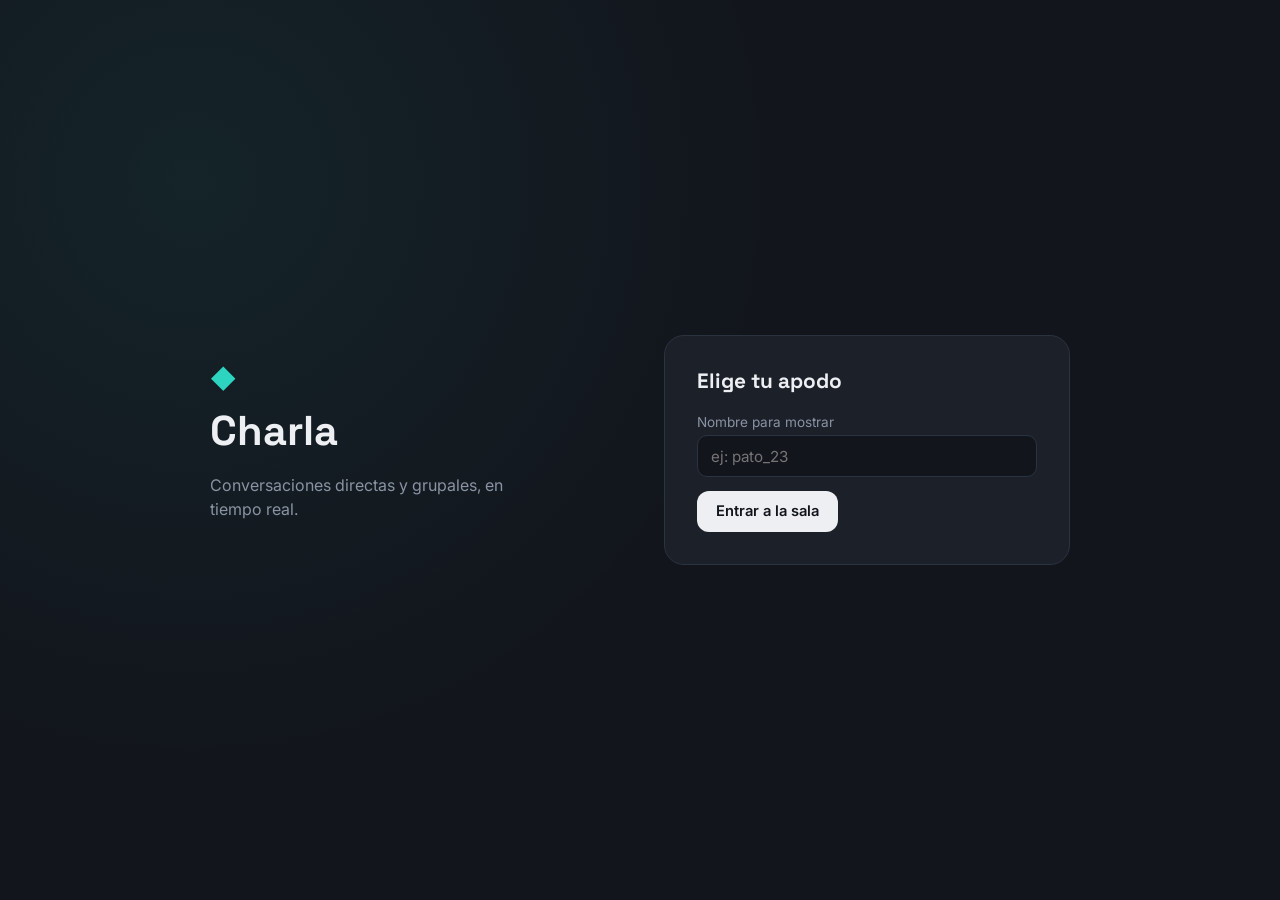
<file: index.html>
<!DOCTYPE html>
<html lang="es">
<head>
  <meta charset="UTF-8" />
  <meta name="viewport" content="width=device-width, initial-scale=1.0" />
  <title>Charla — Ingresa</title>
  <link rel="stylesheet" href="css/styles.css" />
  <link rel="preconnect" href="https://fonts.googleapis.com" />
  <link href="https://fonts.googleapis.com/css2?family=Space+Grotesk:wght@500;600;700&family=Inter:wght@400;500;600&family=JetBrains+Mono:wght@400;500&display=swap" rel="stylesheet">
</head>
<body class="auth-body">
  <div class="auth-shell">
    <div class="auth-brand">
      <span class="auth-brand__mark">◆</span>
      <h1>Charla</h1>
      <p>Conversaciones directas y grupales, en tiempo real.</p>
    </div>

    <div class="auth-card">
      <p id="auth-error" class="auth-error hidden"></p>

      <form id="nickname-form" class="auth-form">
        <h2>Elige tu apodo</h2>
        <label>
          Nombre para mostrar
          <input type="text" id="nickname-input" required minlength="2" maxlength="24" autocomplete="off" placeholder="ej: pato_23" />
        </label>
        <button type="submit" class="btn btn--primary">Entrar a la sala</button>
      </form>
    </div>
  </div>

  <script type="module" src="js/auth.js"></script>
</body>
</html>
</file>
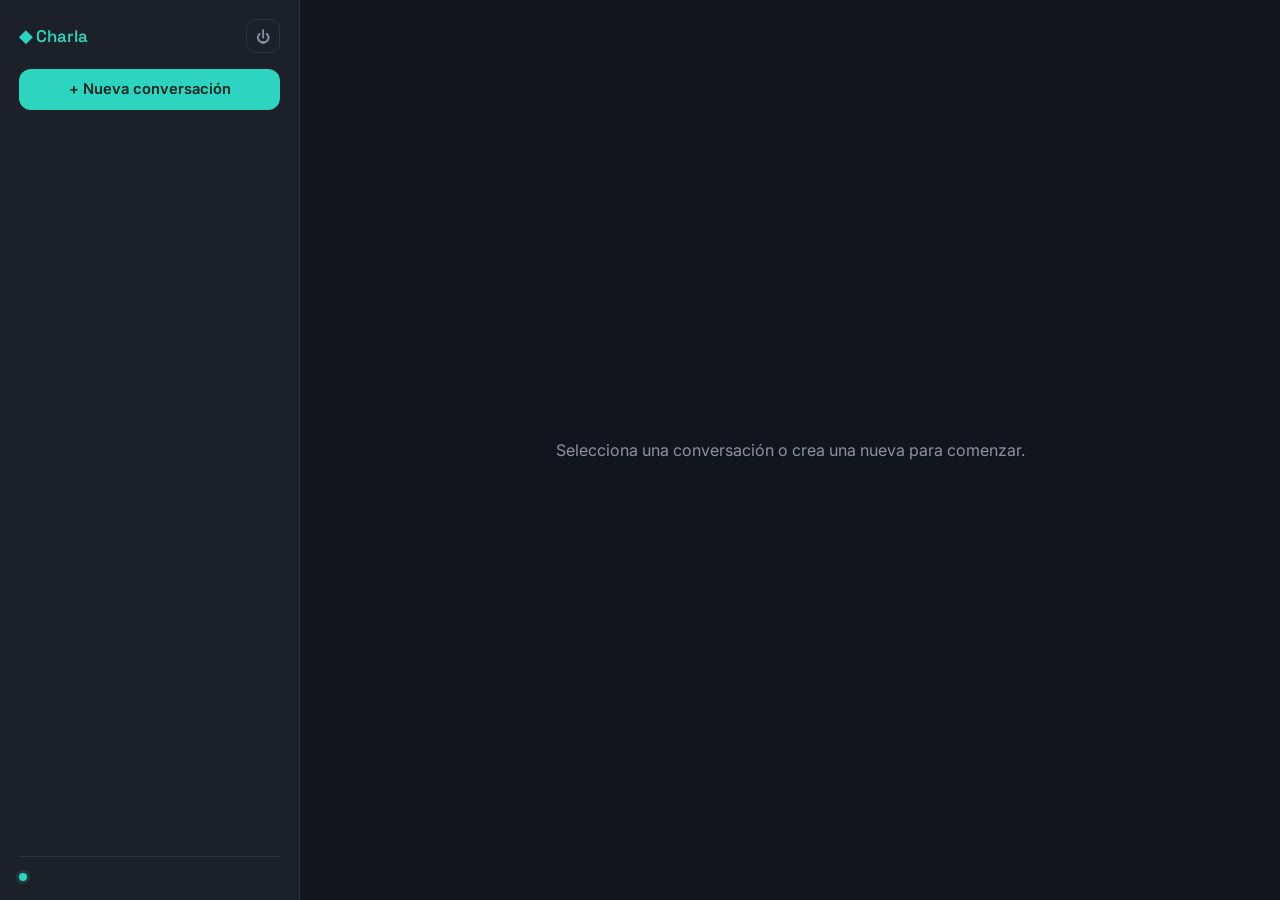
<file: chat.html>
<!DOCTYPE html>
<html lang="es">
  
<head>
  <meta charset="UTF-8" />
  <meta name="viewport" content="width=device-width, initial-scale=1.0" />
  <title>Charla</title>
  <link rel="stylesheet" href="css/styles.css" />
  <link rel="preconnect" href="https://fonts.googleapis.com" />
  <link href="https://fonts.googleapis.com/css2?family=Space+Grotesk:wght@500;600;700&family=Inter:wght@400;500;600&family=JetBrains+Mono:wght@400;500&display=swap" rel="stylesheet">
</head>
<body>
  <div class="app-shell">
    <!-- Barra lateral -->
    <aside class="sidebar">
      <div class="sidebar__top">
        <span class="sidebar__mark">◆ Charla</span>
        <button id="logout-btn" class="icon-btn" title="Cerrar sesión">⏻</button>
      </div>

      <button id="new-chat-btn" class="btn btn--accent btn--block">+ Nueva conversación</button>

      <ul id="conversation-list" class="conversation-list"></ul>

      <div class="sidebar__me">
        <span class="sidebar__me-dot"></span>
        <span id="my-username"></span>
      </div>
    </aside>

    <!-- Panel de chat -->
    <main class="chat-area">
      <div id="empty-state" class="empty-state">
        <p>Selecciona una conversación o crea una nueva para comenzar.</p>
      </div>

      <div id="chat-panel" class="chat-panel hidden">
        <header class="chat-panel__header">
          <span id="chat-header-name"></span>
        </header>

        <ul id="message-list" class="message-list"></ul>

        <form id="message-form" class="message-form">
          <input id="message-input" type="text" placeholder="Escribe un mensaje..." autocomplete="off" required />
          <button type="submit" class="btn btn--accent">Enviar</button>
        </form>
      </div>
    </main>
  </div>

  <!-- Modal: nueva conversación -->
  <div id="new-chat-modal" class="modal hidden">
    <div class="modal__card">
      <div class="modal__header">
        <h2>Nueva conversación</h2>
        <button id="close-modal-btn" type="button" class="icon-btn">✕</button>
      </div>

      <form id="new-chat-form">
        <p id="new-chat-error" class="auth-error hidden"></p>
        <label>
          Buscar usuario por nombre
          <input type="text" id="user-search" placeholder="ej: josefina" autocomplete="off" />
        </label>
        <ul id="user-search-results" class="user-results"></ul>

        <div id="selected-users" class="chip-list"></div>

        <label id="group-name-field" class="hidden">
          Nombre del grupo (opcional)
          <input type="text" id="group-name-input" placeholder="ej: Equipo SPM" />
        </label>

        <button type="submit" class="btn btn--primary btn--block">Crear conversación</button>
      </form>
    </div>
  </div>

  <script type="module" src="js/chat.js"></script>
</body>
</html>
</file>
<file: css/styles.css>
/* ============================================================
   Tokens
   ============================================================ */
:root {
  --ink: #12151c;
  --surface: #1b2029;
  --surface-raised: #232a35;
  --border: #2c3340;
  --text: #edeff2;
  --text-muted: #8a93a3;
  --accent: #2dd4bf;
  --accent-dim: #1c8f81;
  --accent-soft: rgba(45, 212, 191, 0.14);
  --danger: #ff6b6b;

  --font-display: "Space Grotesk", sans-serif;
  --font-body: "Inter", sans-serif;
  --font-mono: "JetBrains Mono", monospace;

  --radius-md: 12px;
  --radius-lg: 20px;
}

* {
  box-sizing: border-box;
}

html, body {
  height: 100%;
  margin: 0;
}

body {
  background: var(--ink);
  color: var(--text);
  font-family: var(--font-body);
  -webkit-font-smoothing: antialiased;
}

.hidden {
  display: none !important;
}

button {
  font-family: inherit;
  cursor: pointer;
}

input {
  font-family: inherit;
}

/* ============================================================
   Botones
   ============================================================ */
.btn {
  border: none;
  border-radius: var(--radius-md);
  padding: 0.7rem 1.2rem;
  font-size: 0.92rem;
  font-weight: 600;
  transition: transform 0.12s ease, opacity 0.12s ease;
}

.btn:active {
  transform: scale(0.98);
}

.btn--primary {
  background: var(--text);
  color: var(--ink);
}

.btn--primary:hover {
  opacity: 0.88;
}

.btn--accent {
  background: var(--accent);
  color: #052420;
}

.btn--accent:hover {
  opacity: 0.9;
}

.btn--block {
  width: 100%;
}

.icon-btn {
  background: transparent;
  border: 1px solid var(--border);
  color: var(--text-muted);
  border-radius: 10px;
  width: 34px;
  height: 34px;
  font-size: 0.9rem;
  display: inline-flex;
  align-items: center;
  justify-content: center;
}

.icon-btn:hover {
  color: var(--text);
  border-color: var(--accent);
}

/* ============================================================
   Pantalla de autenticación
   ============================================================ */
.auth-body {
  display: flex;
  align-items: center;
  justify-content: center;
  min-height: 100vh;
  padding: 2rem;
  background:
    radial-gradient(circle at 15% 20%, rgba(45, 212, 191, 0.08), transparent 45%),
    var(--ink);
}

.auth-shell {
  display: grid;
  grid-template-columns: 1fr 1fr;
  max-width: 860px;
  width: 100%;
  gap: 3rem;
  align-items: center;
}

.auth-brand__mark {
  color: var(--accent);
  font-size: 1.6rem;
}

.auth-brand h1 {
  font-family: var(--font-display);
  font-size: 2.6rem;
  margin: 0.6rem 0 0.8rem;
}

.auth-brand p {
  color: var(--text-muted);
  font-size: 1rem;
  line-height: 1.5;
  max-width: 30ch;
}

.auth-card {
  background: var(--surface);
  border: 1px solid var(--border);
  border-radius: var(--radius-lg);
  padding: 2rem;
}

.auth-form h2 {
  font-family: var(--font-display);
  margin: 0 0 1.2rem;
  font-size: 1.3rem;
}

.auth-form label {
  display: block;
  font-size: 0.85rem;
  color: var(--text-muted);
  margin-bottom: 0.9rem;
}

.auth-form input {
  display: block;
  width: 100%;
  margin-top: 0.35rem;
  padding: 0.65rem 0.8rem;
  background: var(--ink);
  border: 1px solid var(--border);
  border-radius: 10px;
  color: var(--text);
  font-size: 0.95rem;
}

.auth-form input:focus {
  outline: none;
  border-color: var(--accent);
}

.auth-switch {
  margin-top: 1rem;
  font-size: 0.85rem;
  color: var(--text-muted);
  text-align: center;
}

.auth-switch a {
  color: var(--accent);
  text-decoration: none;
}

.auth-error {
  background: rgba(255, 107, 107, 0.12);
  border: 1px solid rgba(255, 107, 107, 0.3);
  color: var(--danger);
  padding: 0.7rem 0.9rem;
  border-radius: 10px;
  font-size: 0.85rem;
  margin-bottom: 1rem;
}

.auth-error--info {
  background: var(--accent-soft);
  border-color: var(--accent-dim);
  color: var(--accent);
}

@media (max-width: 720px) {
  .auth-shell {
    grid-template-columns: 1fr;
    gap: 1.5rem;
    text-align: center;
  }
  .auth-brand p {
    margin: 0 auto;
  }
}

/* ============================================================
   Estructura principal de la app
   ============================================================ */
.app-shell {
  display: grid;
  grid-template-columns: 300px 1fr;
  height: 100vh;
}

.sidebar {
  background: var(--surface);
  border-right: 1px solid var(--border);
  display: flex;
  flex-direction: column;
  padding: 1.2rem;
  gap: 1rem;
}

.sidebar__top {
  display: flex;
  align-items: center;
  justify-content: space-between;
}

.sidebar__mark {
  font-family: var(--font-display);
  font-weight: 600;
  color: var(--accent);
  font-size: 1.05rem;
}

.sidebar__me {
  margin-top: auto;
  display: flex;
  align-items: center;
  gap: 0.5rem;
  padding-top: 1rem;
  border-top: 1px solid var(--border);
  font-size: 0.85rem;
  color: var(--text-muted);
}

.sidebar__me-dot {
  width: 8px;
  height: 8px;
  border-radius: 50%;
  background: var(--accent);
  box-shadow: 0 0 0 3px var(--accent-soft);
}

/* ---------- Lista de conversaciones ---------- */
.conversation-list {
  list-style: none;
  margin: 0;
  padding: 0;
  overflow-y: auto;
  flex: 1;
  display: flex;
  flex-direction: column;
  gap: 0.3rem;
}

.conversation-list__empty {
  color: var(--text-muted);
  font-size: 0.85rem;
  padding: 1rem 0.4rem;
}

.conversation-item {
  display: flex;
  align-items: center;
  gap: 0.7rem;
  padding: 0.6rem 0.7rem;
  border-radius: 10px;
}

.conversation-item:hover {
  background: var(--surface-raised);
}

.conversation-item--active {
  background: var(--accent-soft);
}

.conversation-item__avatar {
  width: 34px;
  height: 34px;
  border-radius: 50%;
  background: var(--surface-raised);
  color: var(--accent);
  font-family: var(--font-display);
  display: flex;
  align-items: center;
  justify-content: center;
  flex-shrink: 0;
}

.conversation-item__name {
  font-size: 0.92rem;
  overflow: hidden;
  text-overflow: ellipsis;
  white-space: nowrap;
}

/* ============================================================
   Área de chat
   ============================================================ */
.chat-area {
  display: flex;
  flex-direction: column;
  position: relative;
}

.empty-state {
  flex: 1;
  display: flex;
  align-items: center;
  justify-content: center;
  color: var(--text-muted);
}

.chat-panel {
  display: flex;
  flex-direction: column;
  height: 100%;
}

.chat-panel__header {
  padding: 1rem 1.6rem;
  border-bottom: 1px solid var(--border);
  font-family: var(--font-display);
  font-weight: 600;
}

.message-list {
  list-style: none;
  margin: 0;
  padding: 1.4rem 1.6rem;
  flex: 1;
  overflow-y: auto;
  display: flex;
  flex-direction: column;
  gap: 0.65rem;
}

/* ---------- Burbujas de mensaje: elemento distintivo ---------- */
.message-bubble {
  max-width: 62%;
  padding: 0.6rem 0.9rem;
  background: var(--surface);
  border: 1px solid var(--border);
  border-radius: 16px 16px 16px 4px;
  align-self: flex-start;
  position: relative;
}

.message-bubble--mine {
  align-self: flex-end;
  background: var(--accent-soft);
  border-color: var(--accent-dim);
  border-radius: 16px 16px 4px 16px;
}

.message-bubble__author {
  display: block;
  font-size: 0.72rem;
  color: var(--accent);
  font-weight: 600;
  margin-bottom: 0.2rem;
}

.message-bubble__text {
  margin: 0;
  font-size: 0.94rem;
  line-height: 1.4;
  white-space: pre-wrap;
  word-break: break-word;
}

.message-bubble__time {
  display: block;
  margin-top: 0.25rem;
  font-family: var(--font-mono);
  font-size: 0.68rem;
  color: var(--text-muted);
  text-align: right;
}

.message-form {
  display: flex;
  gap: 0.7rem;
  padding: 1rem 1.6rem;
  border-top: 1px solid var(--border);
}

.message-form input {
  flex: 1;
  padding: 0.7rem 1rem;
  border-radius: 12px;
  border: 1px solid var(--border);
  background: var(--surface);
  color: var(--text);
  font-size: 0.94rem;
}

.message-form input:focus {
  outline: none;
  border-color: var(--accent);
}

/* ============================================================
   Modal: nueva conversación
   ============================================================ */
.modal {
  position: fixed;
  inset: 0;
  background: rgba(8, 10, 14, 0.6);
  display: flex;
  align-items: center;
  justify-content: center;
  z-index: 20;
}

.modal__card {
  background: var(--surface);
  border: 1px solid var(--border);
  border-radius: var(--radius-lg);
  padding: 1.6rem;
  width: 420px;
  max-width: 90vw;
}

.modal__header {
  display: flex;
  align-items: center;
  justify-content: space-between;
  margin-bottom: 1rem;
}

.modal__header h2 {
  font-family: var(--font-display);
  font-size: 1.15rem;
  margin: 0;
}

.modal label {
  display: block;
  font-size: 0.85rem;
  color: var(--text-muted);
  margin-bottom: 0.8rem;
}

.modal input {
  display: block;
  width: 100%;
  margin-top: 0.35rem;
  padding: 0.6rem 0.75rem;
  background: var(--ink);
  border: 1px solid var(--border);
  border-radius: 10px;
  color: var(--text);
}

.modal input:focus {
  outline: none;
  border-color: var(--accent);
}

.user-results {
  list-style: none;
  margin: 0 0 0.8rem;
  padding: 0;
  max-height: 140px;
  overflow-y: auto;
}

.user-result {
  padding: 0.5rem 0.6rem;
  border-radius: 8px;
  font-size: 0.9rem;
}

.user-result:hover {
  background: var(--surface-raised);
  color: var(--accent);
}

.chip-list {
  display: flex;
  flex-wrap: wrap;
  gap: 0.4rem;
  margin-bottom: 0.8rem;
}

.chip {
  display: inline-flex;
  align-items: center;
  gap: 0.35rem;
  background: var(--accent-soft);
  color: var(--accent);
  border-radius: 999px;
  padding: 0.25rem 0.5rem 0.25rem 0.7rem;
  font-size: 0.82rem;
}

.chip button {
  background: none;
  border: none;
  color: var(--accent);
  font-size: 1rem;
  line-height: 1;
}

/* ============================================================
   Responsive
   ============================================================ */
@media (max-width: 780px) {
  .app-shell {
    grid-template-columns: 1fr;
  }
  .sidebar {
    display: none;
  }
}
</file>
